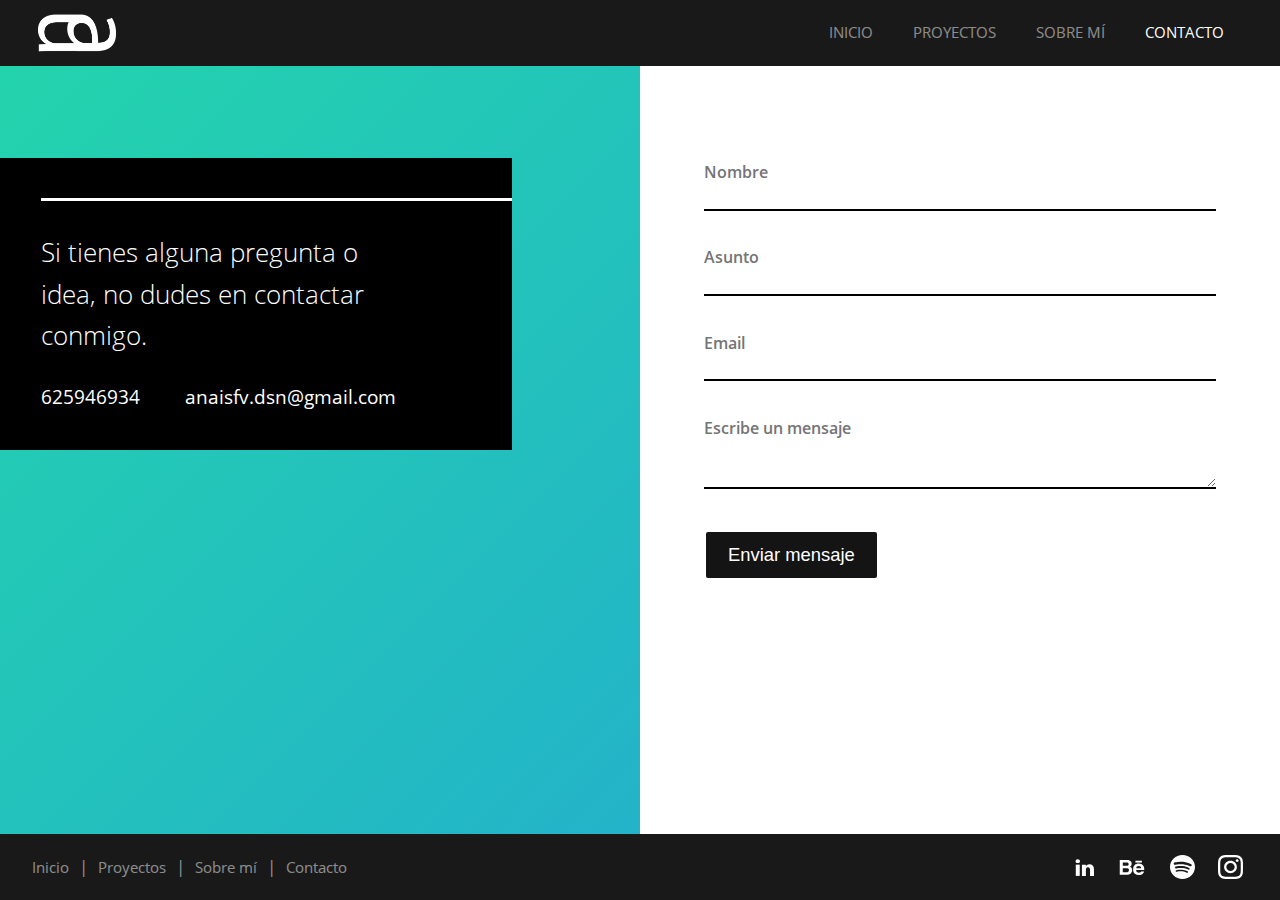
<file: contacto.html>
<!DOCTYPE html>
<html lang="es">

<head>
  <meta charset="utf-8">
  <meta name=“description” content="Portfolio de Anaís Fernández Villar, diseñadora gráfica y desarrolladora web">
  <meta name="viewport" content="width=device-width, initial-scale=1.0">
  <link rel="stylesheet" type="text/css" href="styles/contacto.css">
  <link id="favicon" rel="shortcut icon" href="img/logo.ico" type="image/x-icon">
  <title>Anaís Fernández | Diseño & desarrollo web</title>
  <script async src="javascript/sobre-nosotros.js"></script>
  <script async src="javascript/index.js"></script>
</head>

<body>

  <header>
    <nav>
      <a href="index.html">
        <div>
          <img src="img/logo.png" alt="logotipo de DOM SUM" class="logo" loading="lazy">
        </div>
      </a>
      <ul>
        <li><a href="index.html">Inicio</a></li>
        <li><a href="proyecto.html">Proyectos</a></li>
        <li><a href="sobremi.html">Sobre mí</a></li>
        <li><a href="contacto.html"  class="activo">Contacto</a></li>
      </ul>

      <button class="menu-ham" type="button">
        <span class="br-1"></span>
        <span class="br-2"></span>
        <span class="br-3"></span>
      </button>
    </nav>
  </header>
  <main>

  
    <section class="container-form">
      <div class="photo-form gradient" >
        <div class="black">
        <h1>Si tienes alguna pregunta o idea,
          no dudes en  contactar conmigo.</h1>
          <p>625946934</p>
          <p>anaisfv.dsn@gmail.com</p>
        </div>
      </div>
      <div class="form-fields">

        <form id="form" class="form">
  
          <fieldset id="formulario-contacto">
            <div>

              <input class="feedback-input" type="text" name="name" id="name" placeholder="Nombre">
              <p class="warnings" id="warning-name"></p>
            </div>
            <div>
              <input class="feedback-input" type="text" name="name" id="name" placeholder="Asunto">
              <p class="warnings" id="warning-name"></p>
            </div>
            <div>
              <input class="feedback-input" type="email" name="email" id="email" placeholder="Email">
              <p class="warnings" id="warning-email"></p>
            </div>
            <div>
              <textarea class="feedback-input" name="message" id="message" placeholder="Escribe un mensaje"></textarea>
              <p class="warnings" id="warning-message"></p>
            </div>
            <div class="submit">
              <input type="submit" value="Enviar mensaje" id="button-send">
            </div>
          </fieldset>
        </form>
      </div>
    </section>
  </main>
  <footer>
    <div> 
      <div class="footer-right">
        <a href="https://www.linkedin.com/in/ana%C3%ADs-fern%C3%A1ndez-774872158/" aria-label="Ir a su cuenta de Facebook">
          <img src="img/linkedin.svg" alt="logotipo de facebook" loading="lazy">
        </a>
        <a href="https://www.behance.net/anaisfernandezvillar" aria-label="Ir a su cuenta de Youtube" style="width: 40px;">
          <img src="img/behance.svg" alt="logotipo de youtube" loading="lazy" >
        </a>
        <a href="https://open.spotify.com/user/sianko_" aria-label="Ir a su cuenta de Twitter">
          <img src="img/spotify.svg" alt="logotipo de twitter" loading="lazy">
        </a>
        <a href="https://www.instagram.com/sianko_/" aria-label="Ir a su cuenta de Instagram">
          <img src="img/instagram.svg" alt="logotipo de instagram" loading="lazy">
        </a>
      </div>
      <div class="footer-left">
        <ul>
          <li><a href="index.html">Inicio</a></li>
          <li><a href="proyecto.html">Proyectos</a></li>
          <li><a href="sobremi.html">Sobre mí</a></li>
          <li><a href="sobre-nosotros.html">Contacto</a></li>
        </ul>
      </div>
    </div>
  </footer>
</body>

</html>
</file>
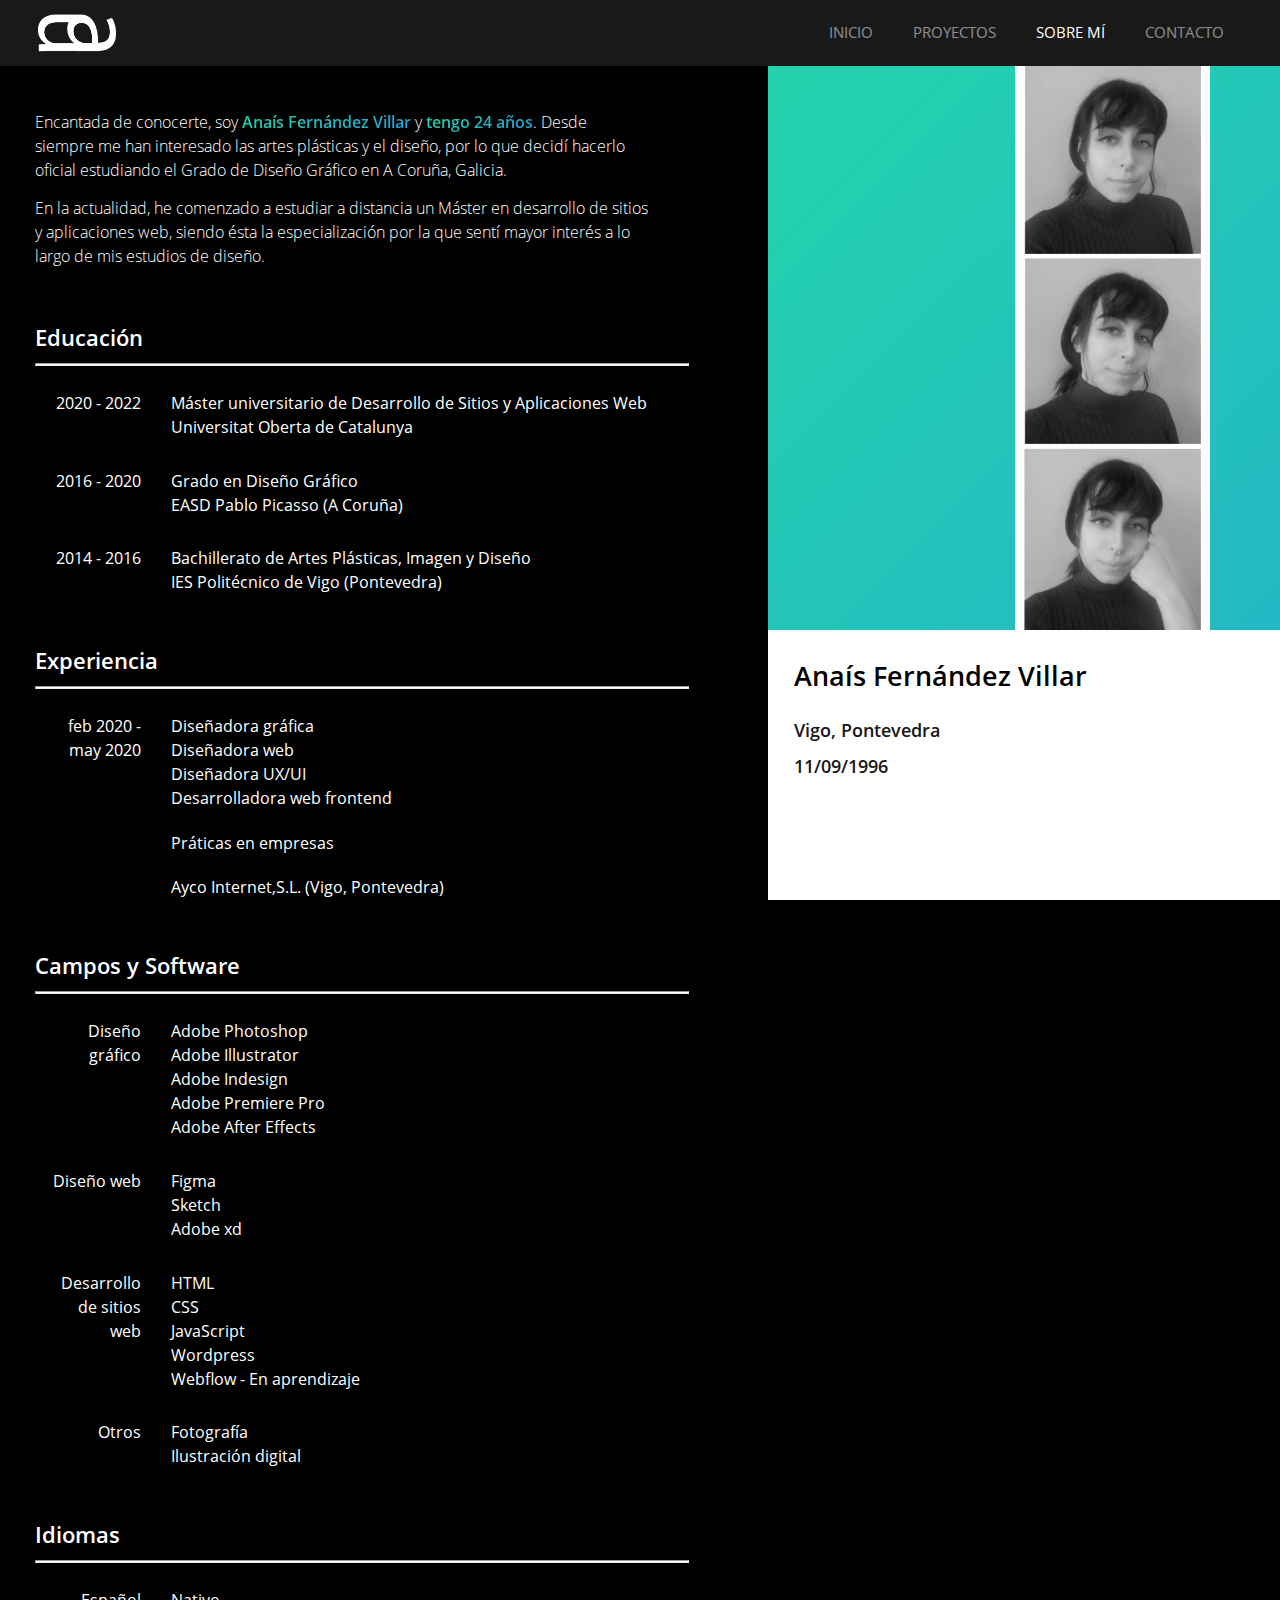
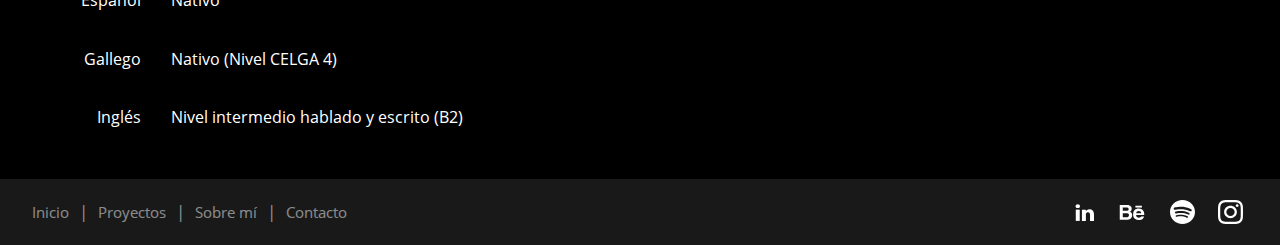
<file: sobremi.html>
<!DOCTYPE html>
<html lang="es">

<head>
  <meta charset="utf-8">
  <meta name=“description” content="Portfolio de Anaís Fernández Villar, diseñadora gráfica y desarrolladora web">
  <meta name="viewport" content="width=device-width, initial-scale=1.0">
  <link rel="stylesheet" type="text/css" href="styles/sobremi.css">
  <link id="favicon" rel="shortcut icon" href="img/logo.ico" type="image/x-icon">
  <title>Anaís Fernández | Diseño & desarrollo web</title>
  <script async src="javascript/index.js"></script>
</head>

<body>

  <header>
    <nav>
      <a href="index.html">
        <div>
          <img src="img/logo.png" alt="logotipo de DOM SUM" class="logo" loading="lazy">
        </div>
      </a>
      <ul>
        <li><a href="index.html">Inicio</a></li>
        <li><a href="proyecto.html">Proyectos</a></li>
        <li><a href="sobremi.html"  class="activo">Sobre mí</a></li>
        <li><a href="contacto.html">Contacto</a></li>
      </ul>

      <button class="menu-ham" type="button">
        <span class="br-1"></span>
        <span class="br-2"></span>
        <span class="br-3"></span>
      </button>
    </nav>
  </header>
  <main>

  <div class="flexbox">
    <article class="main">
      <div class="introduction">
        <p>Encantada de conocerte, soy <spam>Anaís Fernández Villar</spam> y <spam>tengo 24 años</spam>. Desde siempre me han interesado las artes plásticas y el diseño, por lo que decidí hacerlo oficial estudiando el Grado de Diseño Gráfico en A Coruña, Galicia.
        </p>
        <p>En la actualidad, he comenzado a estudiar a distancia un Máster en desarrollo de sitios y aplicaciones web, siendo ésta la especialización por la que sentí mayor interés a lo largo de mis estudios de diseño.
        </p>

</div>
      <div class="tittle"><h1>Educación</h1><hr>
           
          
          </div>
          <div class="flexbox-container">
            <div>
              <p>2020 - 2022<br></p>
        
            </div>
            <div>
              <p>Máster universitario de Desarrollo de Sitios y Aplicaciones Web<br>Universitat Oberta de Catalunya</p>
        
            </div>
            
            
          </div>
          <div class="flexbox-container">

          <div>
            <p>2016 - 2020<br></p>
          </div>
          <div>
            <p>Grado en Diseño Gráfico<br>EASD Pablo Picasso (A Coruña)</p>
          </div></div>
          <div class="flexbox-container">

            <div>
              <p>2014 - 2016<br></p>
            </div>
            <div>
              <p>Bachillerato de Artes Plásticas, Imagen y Diseño<br>IES Politécnico de Vigo (Pontevedra)</p>
            </div></div>
            
          <div class="tittle"> <h1>Experiencia</h1><hr >
           
          
          </div>
          <div class="flexbox-container">
         
            
          </div>
          <div class="flexbox-container">

          <div>
            <p>feb 2020 -<br>may 2020</p>
          </div>
          <div>
            <p>Diseñadora gráfica<br>Diseñadora web<br>Diseñadora UX/UI<br>Desarrolladora web frontend</p>
            <p class="experience">Práticas en empresas</p>
            <p class="experience">Ayco Internet,S.L. (Vigo, Pontevedra)</p>




          </div></div>
          <div class="tittle"> <h1>Campos y Software</h1><hr >
         
        
          </div>
          <div class="flexbox-container">
            <div>
              <p>Diseño gráfico<br></p>
        
            </div>
            <div>
              <p>Adobe Photoshop</p>
              <p>Adobe Illustrator</p>
              <p>Adobe Indesign</p>
              <p>Adobe Premiere Pro</p>
              <p>Adobe After Effects</p>
            </div>
            
            
          </div>
          <div class="flexbox-container">

          <div>
            <p>Diseño web<br></p>
          </div>
          <div>
            <p>Figma</p>
            <p>Sketch</p>
            <p>Adobe xd</p>


          </div></div>
          <div class="flexbox-container">

            <div>
              <p>Desarrollo de sitios web<br></p>
            </div>
            <div>
              <p>HTML</p>
              <p>CSS</p>
              <p>JavaScript</p>
              <p>Wordpress</p>
              <p>Webflow - En aprendizaje</p>

            </div></div>
            <div class="flexbox-container">

              <div>
                <p>Otros<br></p>
              </div>
              <div>
                <p>Fotografía</p>
                <p>Ilustración digital</p>

              </div>
            </div> 
            
            
            <div class="tittle"> <h1>Idiomas</h1><hr >
           
          
          </div>
          <div class="flexbox-container">
            <div>
              <p>Español<br></p>
        
            </div>
            <div>
              <p>Nativo</p>
        
            </div>
            
            
          </div>
          <div class="flexbox-container">

          <div>
            <p>Gallego<br></p>
          </div>
          <div>
            <p>Nativo (Nivel CELGA 4)</p>
          </div></div>
          <div class="flexbox-container">

            <div>
              <p>Inglés<br></p>
            </div>
            <div>
              <p>Nivel intermedio hablado y escrito (B2)</p>
            </div></div>
          
        
      </article>
      <section class="side gradient"  id="slider">
        
       
          <figure>
          <img src="img/anaisfoto.jpg" alt="">
<img src="img/anaisfoto.jpg" alt="">          <img src="img/anaisfoto.jpg" alt="">
<img src="img/anaisfoto.jpg" alt="">          <img src="img/anaisfoto.jpg" alt="">

          
          </figure> <div class="white">
            <h1>Anaís <spam>Fernández Villar</spam> <spam class="apellidos">F. V.</spam></h1>
            <p>Vigo, Pontevedra</p>
            <p>11/09/1996</p>
            
          </div>
          
      </section>
    </div>

  </main>
 

  <footer>
    <div>
      <div class="footer-right">
        <a href="https://www.linkedin.com/in/ana%C3%ADs-fern%C3%A1ndez-774872158/"
          aria-label="Ir a su cuenta de Facebook">
          <img src="img/linkedin.svg" alt="logotipo de facebook" loading="lazy">
        </a>
        <a href="https://www.behance.net/anaisfernandezvillar" aria-label="Ir a su cuenta de Youtube"
          style="width: 40px;">
          <img src="img/behance.svg" alt="logotipo de youtube" loading="lazy">
        </a>
        <a href="https://open.spotify.com/user/sianko_" aria-label="Ir a su cuenta de Twitter">
          <img src="img/spotify.svg" alt="logotipo de twitter" loading="lazy">
        </a>
        <a href="https://www.instagram.com/sianko_/" aria-label="Ir a su cuenta de Instagram">
          <img src="img/instagram.svg" alt="logotipo de instagram" loading="lazy">
        </a>
      </div>
      <div class="footer-left">
        <ul>
          <li><a href="index.html">Inicio</a></li>
          <li><a href="proyecto.html">Proyectos</a></li>
          <li><a href="sobremi.html">Sobre mí</a></li>
          <li><a href="sobre-nosotros.html">Contacto</a></li>
        </ul>
      </div>
    </div>
  </footer>
</body>

</html>
</file>
<file: styles/contacto.css>
/* open-sans-300 - latin */
@font-face {
  font-family: 'Open Sans';
  font-style: normal;
  font-weight: 300;
  font-display: swap;
  src: url('../fonts/open-sans-v20-latin-300.eot'); /* IE9 Compat Modes */
  src: local(''),
       url('../fonts/open-sans-v20-latin-300.eot?#iefix') format('embedded-opentype'), /* IE6-IE8 */
       url('../fonts/open-sans-v20-latin-300.woff2') format('woff2'), /* Super Modern Browsers */
       url('../fonts/open-sans-v20-latin-300.woff') format('woff'), /* Modern Browsers */
       url('../fonts/open-sans-v20-latin-300.ttf') format('truetype'), /* Safari, Android, iOS */
       url('../fonts/open-sans-v20-latin-300.svg#OpenSans') format('svg'); /* Legacy iOS */
}

/* open-sans-regular - latin */
@font-face {
  font-family: 'Open Sans';
  font-style: normal;
  font-weight: 400;
  font-display: swap;
  src: url('../fonts/open-sans-v20-latin-regular.eot'); /* IE9 Compat Modes */
  src: local(''),
       url('../fonts/open-sans-v20-latin-regular.eot?#iefix') format('embedded-opentype'), /* IE6-IE8 */
       url('../fonts/open-sans-v20-latin-regular.woff2') format('woff2'), /* Super Modern Browsers */
       url('../fonts/open-sans-v20-latin-regular.woff') format('woff'), /* Modern Browsers */
       url('../fonts/open-sans-v20-latin-regular.ttf') format('truetype'), /* Safari, Android, iOS */
       url('../fonts/open-sans-v20-latin-regular.svg#OpenSans') format('svg'); /* Legacy iOS */
}

/* open-sans-600 - latin */
@font-face {
  font-family: 'Open Sans';
  font-style: normal;
  font-weight: 600;
  font-display: swap;
  src: url('../fonts/open-sans-v20-latin-600.eot'); /* IE9 Compat Modes */
  src: local(''),
       url('../fonts/open-sans-v20-latin-600.eot?#iefix') format('embedded-opentype'), /* IE6-IE8 */
       url('../fonts/open-sans-v20-latin-600.woff2') format('woff2'), /* Super Modern Browsers */
       url('../fonts/open-sans-v20-latin-600.woff') format('woff'), /* Modern Browsers */
       url('../fonts/open-sans-v20-latin-600.ttf') format('truetype'), /* Safari, Android, iOS */
       url('../fonts/open-sans-v20-latin-600.svg#OpenSans') format('svg'); /* Legacy iOS */
}

*{
  padding: 0;
  margin: 0;
  text-decoration: none;
}

body{
  background-color: black;  
  font: 300 15px/1.5 "Open sans";
}

ul, li, a, p, figcaption{
  font: 400 15px/1.5 "Open sans",sans-serif;
}
/* Header */
header{ 
  z-index: 100; 
  position:absolute;
}

nav{
  background: rgb(25,25,25);
  height: 66px;
  width: 100vw;   
  position: fixed; 
  z-index: 10;  
}

/* Logotipo */
nav a div{
  position: absolute;
  top: 0;
  bottom: 0;
  left: 3%;
  margin: auto;
  height: 27px;
  display: flex;
  align-items: center;
}

nav a img{
  height: 40px;
  display: table-cell;
  vertical-align: middle;
}

nav a img:hover{
  opacity:70%;
}

nav a div p{
  font-size: 1.1rem;
  color: white;
  margin-left: 8px;
}



nav ul{
  float: right;
  margin-right: 3%;
}

nav ul li{
  display: inline-block;
  line-height: 4.1rem;
  margin: 0 8px;
  font-size: 0.88rem;
  text-transform: uppercase;
}

nav ul li a{
  opacity: 0.5;
  padding: 4px 10px;
  color:white;
}

.activo{
  opacity: 1;
}

nav ul li a:hover{
  border-bottom: 1px solid white ;
  opacity: 1;
}

/* Menú responsive */
.menu-ham{
  display: none;
  background-color: transparent;
  cursor: pointer;
  border: none;
}

.menu-ham span{
  background-color: white;
  display: block;
  height: 4px;
  width: 28px;
  margin: 5px auto;
  border-radius: 1px;
}

/* Animaciones menú responsive */
.br-1.animation{
  transform: rotate(-45deg) translate(-5px, 7.8px);
  transition: 0.4s;
}

.br-2.animation{
  opacity: 0; 
}

.br-3.animation{
  transform: rotate(45deg) translate(-5px, -7.8px);
  transition: 0.4s;
}

/* media queries header*/
@media (max-width: 1100px){

  nav a div {
    left: 4%;
  }
  }
@media (max-width: 768px){

  .menu-ham{
    display: block;
    position: absolute;
    right: 5.5%;
    top: 0;
    bottom: 0;
    margin: auto; 
  }
  nav a div {
    left: 3%;
  }

  nav a img{
    padding-left: 15%;
  }

  nav ul {
    position: fixed;
    width: 100%;
    height: 100vh;
    top: 66px;
    left: -100%;
    text-align: center;
    transition: all .5s;
    font-size: 1rem;
  }

  nav ul.show{
    background-color: rgba(25,25,25,0.95);
    left: 0;
  }

  nav ul li{
    line-height: 2rem;
    text-align: center;
    display: block;
    margin: 26px 0;
    border-bottom: 2px solid rgba(160,160,160,0.3);
    padding-bottom: 20px;
  }

  nav ul li a{
    opacity: 1;
  }
}






/* footer */

footer {
  background: rgb(25,25,25);
  min-height: 66px;
  width: 100vw;
  z-index: 10;
  position: absolute;
  margin-top: 2%;
  bottom:0;
}
footer > div{
  padding-left:2.5%;
  padding-right:2.5%;
  margin: 0 auto;
}

.footer-left ul li {
  line-height: 4.1rem;
  font-size: 1.05rem;
  display:inline-block;
}

.footer-left ul li a{
  color: white;
  opacity:0.5;
}

.footer-left ul li a:hover{
  color:white;
  opacity:1;
}

.footer-left ul li::after {
  content: "|";
  margin-left:10px;
  margin-right:6px;
  color: #8f9296;
}

.footer-left ul li:last-child::after {
  content: "";
}

.footer-right {
  float: right;   
  color: white;
}

.footer-right a {
  display: inline-flex;
  color: white;
  height: 35px;
  width: 35px;
  justify-content: center;
  align-items: center;
  text-decoration: none;
  border-radius: 1px;
  margin-left: 9px;
  transition: transform 0.3s;
  margin-top:15.5px;
}

.footer-right a:hover{
  transform: scale(1.25); 
}

.footer-right a:active{
  background-color: black;
}

.footer-right img{
  width: 70%;
  height: 70%;
}

/* media queries footer */
@media (max-width: 1100px){

  footer > div {
    padding-left: 4%;
    padding-right: 4%;
  }
  }
@media (max-width: 768px){

  footer {
    height: 111.5px;
    padding-bottom: 24px;
    padding-top: 12px;
    text-align: center;
  }
  .footer-left ul li{
    line-height: 2rem;
  }

  .footer-right {
    float: none;
    padding-bottom: 4%;
  }
}

@media (max-width: 576px){
  .footer-left ul li {
    line-height: 2rem;
  }
}

















/* main sobre nosotros */

/* descripción de la empresa */














/* formulario de contacto */
.photo-form,
.form-fields{
  flex: 50%; 
  background-color: white;
}

.container-about-us,
.container-form{
  display: flex;

}

.photo-form > div {
  color: white;
}


.gradient {
  background: linear-gradient(-45deg,#eed152, #e73c7e, #23a6d5, #23d5ab);
 background-size: 400% 400%;
 animation: my-gradient 15s ease infinite;
}

.gradient > div{
  background-color:black;
  width:40%;
  height: 37%;
  left:0;
  top: 17.5%;
 }
 
 .gradient > div h1 {
 
   border-top: white 3px solid;
   margin-top: 8%;
   margin-left: 8%;
   font-weight: 300;
   font-size: 1.6rem;
   padding-top:6%;
   padding-right: 22%;
 text-align: left;
 }
 

 .gradient > div p  {
  text-align: left;
  margin-left: 8%;
  font-size:1.2rem;
  padding-bottom:4%;
  display: inline;
 }
 
 .gradient > div img  {
   width:25px;
   display:flex;
   filter:invert(100%);
   display: inline;
   text-align: initial;
   margin-left: 8%;
  }
@keyframes my-gradient {
	0% {
		background-position: 0% 50%;
	}
	50% {
		background-position: 100% 50%;
	}
	100% {
		background-position: 0% 50%;
	}
}
.photo-form div h1{
  font-size: 1.6rem;
  padding-bottom: 5%;
  line-height:2.6rem;

}

.form-fields{
  padding-top: 2%;
}


form div{
  padding-top: 3%;
  padding-bottom: 3%;
}
fieldset{
  border:0;
}

.feedback-input{
  font-size: 1rem;
  width: 100%;
  box-sizing: border-box;
  border:none;
  border-bottom: 2px solid black;
  font-family: 'Open sans', sans-serif;
  font-weight: 600;
  padding-bottom: 5%;
}
textarea {
  padding-bottom: 5%;
  resize: vertical;

}
.feedback-input:focus {
  color: grey;
  outline: none; 
}

#button-send {
  cursor: pointer;
  background-color: rgb(20,20,20);
  color: white;
  font-size: 1.15rem;
  padding:12px 22px;
  border-radius: 4px;
  font-weight: 300;
  margin-bottom: 4%;
  border:2px solid white;
}

#button-send:hover {
  opacity:0.8;

  animation: fluido 10s ease-in-out infinite;
  background: linear-gradient(-45deg, #eed152, #e73c7e, #23a6d5, #23d5ab);
  background-size: 300%;
color:black;

}

@keyframes fluido {
    0% { background-position: 0 50% }
    50% { background-position: 100% 50% }
    100% { background-position: 0 50% }
}





#button-send:active {
  opacity:1;
  color:black;
  background-color: white;
  font-weight: 500;
  border:2px solid rgb(20,20,20);
}

.warnings{
  color:rgb(233,26,26);
  text-align: left;
  padding-top: 1%;
}

/* media queries sobre nosotros */







@media (max-width: 1100px){

.gradient > div h1 {
 
  padding-right: 5%;

}.gradient > div {
  width: 43%;
 
}.gradient > div p:last-child {
  margin-right:8%;
}
}

@media (min-width: 768px){

  form {
    width: 80%;
    margin: 0 auto;
    padding-top: 120px;
  }.gradient > div {
    height: auto;
    padding-bottom: 3%;
    position:absolute;
  }.container-form {
    min-height: 100vh;
  }}
  
  
  
  form {
    width: 80%;
    margin: 0 auto;
  }.gradient > div {
    height: auto;
    padding-bottom: 3%;
  }.container-form {
  }
  



@media (max-width: 900px){
footer {
  margin-top: 0;
  position: relative;

}  .container-about-us, .container-form {
  display: block;
}.gradient > div {

  position: relative;
}.gradient {

  padding-top: 8%;
  padding-bottom: 8%;
}.gradient > div {
  width: 82%;
  margin-left: 8%;
}.gradient > div h1 {
  border-top: 0;
  
}.gradient > div {
  padding-bottom: 4.5%;
}form {
 
  padding-top: 4%;
}.gradient > div h1 {
  padding-right: 8%;
  font-weight:600;
}
}


@media (max-width: 768px){
 

  .gradient {
    padding-top: 3%;
    padding-bottom: 4%;
  }form {
  width: 85%;
  margin: 0 auto;
  padding-top: 5%;
  padding-bottom: 3%;
}.gradient > div {

  width: 100%;
  margin: 0 auto;
  background: transparent;
  color: black;
}.gradient > div p {
  text-align: left;
  margin-left: 8%;
  font-size: 1.4rem;
  padding-bottom: 4%;
  display: inline;
  font-weight: 600;
}

  }

  @media (max-width:  576px){
    .gradient {
      padding-top: 10%;
      padding-bottom: 6%;
  }

.gradient > div h1 {
  padding-right: 8%;
  font-weight: 600;
  font-size: 1.4rem;
  margin-top: 12%;
  padding-bottom: 8%;
  line-height: 2rem;
}
.gradient > div p {

    text-align: left;
    margin-left: 8%;
    font-size: 1.4rem;
    padding-bottom: 4%;
    display: inline;
    font-weight: 600;
    font-size: 1.2rem;
    line-height: 38px;

}form {
  padding-top: 8%;
  padding-bottom: 6%;
}
  }
</file>
<file: styles/sobremi.css>
/* open-sans-300 - latin */
@font-face {
  font-family: 'Open Sans';
  font-style: normal;
  font-weight: 300;
  font-display: swap;
  src: url('../fonts/open-sans-v20-latin-300.eot'); /* IE9 Compat Modes */
  src: local(''),
       url('../fonts/open-sans-v20-latin-300.eot?#iefix') format('embedded-opentype'), /* IE6-IE8 */
       url('../fonts/open-sans-v20-latin-300.woff2') format('woff2'), /* Super Modern Browsers */
       url('../fonts/open-sans-v20-latin-300.woff') format('woff'), /* Modern Browsers */
       url('../fonts/open-sans-v20-latin-300.ttf') format('truetype'), /* Safari, Android, iOS */
       url('../fonts/open-sans-v20-latin-300.svg#OpenSans') format('svg'); /* Legacy iOS */
}

/* open-sans-regular - latin */
@font-face {
  font-family: 'Open Sans';
  font-style: normal;
  font-weight: 400;
  font-display: swap;
  src: url('../fonts/open-sans-v20-latin-regular.eot'); /* IE9 Compat Modes */
  src: local(''),
       url('../fonts/open-sans-v20-latin-regular.eot?#iefix') format('embedded-opentype'), /* IE6-IE8 */
       url('../fonts/open-sans-v20-latin-regular.woff2') format('woff2'), /* Super Modern Browsers */
       url('../fonts/open-sans-v20-latin-regular.woff') format('woff'), /* Modern Browsers */
       url('../fonts/open-sans-v20-latin-regular.ttf') format('truetype'), /* Safari, Android, iOS */
       url('../fonts/open-sans-v20-latin-regular.svg#OpenSans') format('svg'); /* Legacy iOS */
}

/* open-sans-600 - latin */
@font-face {
  font-family: 'Open Sans';
  font-style: normal;
  font-weight: 600;
  font-display: swap;
  src: url('../fonts/open-sans-v20-latin-600.eot'); /* IE9 Compat Modes */
  src: local(''),
       url('../fonts/open-sans-v20-latin-600.eot?#iefix') format('embedded-opentype'), /* IE6-IE8 */
       url('../fonts/open-sans-v20-latin-600.woff2') format('woff2'), /* Super Modern Browsers */
       url('../fonts/open-sans-v20-latin-600.woff') format('woff'), /* Modern Browsers */
       url('../fonts/open-sans-v20-latin-600.ttf') format('truetype'), /* Safari, Android, iOS */
       url('../fonts/open-sans-v20-latin-600.svg#OpenSans') format('svg'); /* Legacy iOS */
}
 
*{
  padding: 0;
  margin: 0;
  text-decoration: none;
}

body{
  background-color: black;  
  font: 300 15px/1.5 "Open sans";
}

ul, li, a, p, figcaption{
  font: 400 15px/1.5 "Open sans",sans-serif;
}
/* Header */
header{ 
  z-index: 100; 
  position:absolute;
}

nav{
  background: rgb(25,25,25);
  height: 66px;
  width: 100vw;   
  position: fixed; 
  z-index: 10;  
}

/* Logotipo */
nav a div{
  position: absolute;
  top: 0;
  bottom: 0;
  left: 3%;
  margin: auto;
  height: 27px;
  display: flex;
  align-items: center;
}

nav a img{
  height: 40px;
  display: table-cell;
  vertical-align: middle;
}
nav a img:hover{
  opacity:70%;
}

nav a div p{
  font-size: 1.1rem;
  color: white;
  margin-left: 8px;
}



nav ul{
  float: right;
  margin-right: 3%;
}

nav ul li{
  display: inline-block;
  line-height: 4.1rem;
  margin: 0 8px;
  font-size: 0.88rem;
  text-transform: uppercase;
}

nav ul li a{
  opacity: 0.5;
  padding: 4px 10px;
  color:white;
}

.activo{
  opacity: 1;
}

nav ul li a:hover{
  border-bottom: 1px solid white ;
  opacity: 1;
}

/* Menú responsive */
.menu-ham{
  display: none;
  background-color: transparent;
  cursor: pointer;
  border: none;
}

.menu-ham span{
  background-color: white;
  display: block;
  height: 4px;
  width: 28px;
  margin: 5px auto;
  border-radius: 1px;
}

/* Animaciones menú responsive */
.br-1.animation{
  transform: rotate(-45deg) translate(-5px, 7.8px);
  transition: 0.4s;
}

.br-2.animation{
  opacity: 0; 
}

.br-3.animation{
  transform: rotate(45deg) translate(-5px, -7.8px);
  transition: 0.4s;
}

/* media queries header*/
@media (max-width: 1100px){

  nav a div {
    left: 4%;
  }
  }
@media (max-width: 768px){

  .menu-ham{
    display: block;
    position: absolute;
    right: 5.5%;
    top: 0;
    bottom: 0;
    margin: auto; 
  }
  nav a div {
    left: 3%;
  }

  nav a img{
    padding-left: 15%;
  }

  nav ul {
    position: fixed;
    width: 100%;
    height: 100vh;
    top: 66px;
    left: -100%;
    text-align: center;
    transition: all .5s;
    font-size: 1rem;
  }

  nav ul.show{
    background-color: rgba(25,25,25,0.95);
    left: 0;
  }

  nav ul li{
    line-height: 2rem;
    text-align: center;
    display: block;
    margin: 26px 0;
    border-bottom: 2px solid rgba(160,160,160,0.3);
    padding-bottom: 20px;
  }

  nav ul li a{
    opacity: 1;
  }
}










/* footer */

footer {
  background: rgb(25,25,25);
  min-height: 66px;
  width: 100vw;
  z-index: 10;
  position: absolute;
  margin-top: 2%;
}
footer > div{
  padding-left:2.5%;
  padding-right:2.5%;
  margin: 0 auto;
}

.footer-left ul li {
  line-height: 4.1rem;
  font-size: 1.05rem;
  display:inline-block;
}

.footer-left ul li a{
  color: white;
  opacity:0.5;
}

.footer-left ul li a:hover{
  color:white;
  opacity:1;
}

.footer-left ul li::after {
  content: "|";
  margin-left:10px;
  margin-right:6px;
  color: #8f9296;
}

.footer-left ul li:last-child::after {
  content: "";
}

.footer-right {
  float: right;   
  color: white;
}

.footer-right a {
  display: inline-flex;
  color: white;
  height: 35px;
  width: 35px;
  justify-content: center;
  align-items: center;
  text-decoration: none;
  border-radius: 1px;
  margin-left: 9px;
  transition: transform 0.3s;
  margin-top:15.5px;
}

.footer-right a:hover{
  transform: scale(1.25); 
}

.footer-right a:active{
  background-color: black;
}

.footer-right img{
  width: 70%;
  height: 70%;
}

/* media queries footer */
@media (max-width: 1100px){

  footer > div {
    padding-left: 4%;
    padding-right: 4%;
  }
  }
@media (max-width: 768px){

  footer {
    height: 111.5px;
    padding-bottom: 24px;
    padding-top: 12px;
    text-align: center;
  }
  .footer-left ul li{
    line-height: 2rem;
  }

  .footer-right {
    float: none;
    padding-bottom: 4%;
  }
}

@media (max-width: 576px){
  .footer-left ul li {
    line-height: 2rem;
  }
}








/*main index*/
p {
  font-size: 1rem;
}

article {
  background: black;
  width: 60vw;
  color: white;
  position: relative;
}

.introduction p {
  padding-top: 110px;
  padding-left: 4.5%;
  font-weight: 300;
  width: 80%;
  padding-bottom: 1.5%;

}

.introduction p:last-child {
  padding-top: 0.3%;
  padding-bottom:3%;
}

article spam{

  animation: fluido 10s ease-in-out infinite;
  background: linear-gradient(-45deg, #eed152, #e73c7e, #23a6d5, #23d5ab);
  background-size: 300%;
  -webkit-background-clip: text;
          background-clip: text;
  -webkit-text-fill-color: transparent;
  font-weight: 600;
  }
  @keyframes fluido {
    0% { background-position: 0 50% }
    50% { background-position: 100% 50% }
    100% { background-position: 0 50% }
}
.gradient {
  top: 0;
}
.tittle h1 {
  font-size: 1.35rem;
  padding-top: 4%;
  padding-bottom: 0.5%;
  padding-left: 4.5%;
font-style: bold;  color: white;
}

  hr {
    width: 85%;
    height: 0.6px;
    color: white;
    background-color: white;
    margin-top: 0.7%;
    margin-right: 5.5%;
    margin-left: 4.5%;
    margin-bottom: 2%;
}

.flexbox-container {
	display: -ms-flex;
	display: -webkit-flex;
	display: flex;
  padding-left: 4.5%;
  padding-right:10%;

}

.flexbox-container > div:first-child {
  width: 16%;
  padding: 10px;
  margin-right: 10px;
}
.flexbox-container > div:first-child p {
  padding-bottom: 15%;
  text-align: right;
}

.flexbox-container > div:last-child {
  width: 85%;
  padding: 10px;
  padding-bottom: 3%;
}

.experience{
  padding-top: 4%;
}


section {
  background: linear-gradient(-45deg,#eed152, #e73c7e, #23a6d5, #23d5ab);
 background-size: 400% 400%;
 animation: my-gradient 15s ease infinite;
 height: 100vh;
  position: fixed;
  right: 0;
  width: 40vw;
}

@keyframes my-gradient {
	0% {
		background-position: 0% 50%;
	}
	50% {
		background-position: 100% 50%;
	}
	100% {
		background-position: 0% 50%;
	}
}

section figure img {
  width: auto;
  float: right;
  height: calc(70vh - 66px);
  padding-top: 66px;
  right: 5.5%;
  position: fixed;
  z-index: 10;
  object-fit: cover;

}
section div{
  height:30vh;
  background:white;
  z-index: 6;
  margin: 0;
  right: 0;
  text-align: left;
  font-size: 0;
  bottom:0;
  position:fixed;
  width: 40%;

}

section div h1{
 font-weight:600;
 padding:5%;
 font-size:1.7rem;
 padding-bottom:3%;
}

section div p{
  padding:5%;
  font-size:1.1rem;
  padding-bottom:1%;
  padding-top:1%;
  font-weight:600;
  opacity:0.9;
 }




 @media (max-width: 1100px){

  article, section {
    width: 50vw;;


}section div {
 
  width: 50%;
}

  }




@media (max-width: 768px){
  article {
    padding-top: 70vh;
    padding-bottom: 5%;
}
  article,  .introduction{
    width: 100vw;
height: auto;
position: relative;
}
.introduction p {
  padding-top: 8%;
  width: 85%;

}
.introduction p:last-child {
  padding-bottom: 0;
}



hr {
  width: 89.5%;

}
.tittle h1:first-child {
  padding-top: 8%;
}
.tittle h1 {
  padding-top: 10%;

}

section{
  width: 100vw;
  height:70vh;top: 0;

}
section figure img, section div, section, .gradient {
  position:absolute;
}

section figure {
  width: auto;

}
section div {
  height: 25vh;
  width: 100vw;
 
}
section div h1 {
  font-weight: 600;
  padding: 5%;
  font-size: 2rem;
  padding-bottom: 1%;
  padding-top: 4.5%;
}

}
@media (min-width: 600px){

.apellidos{

  display:none;
  background:black;
}}
@media (max-width: 600px){

  .white spam:first-child{

    display:none;
  } .white {
    height: 22vh;
}}
 






@media (max-width: 576px){
  article {
    padding-bottom: 4%;
}.tittle h1 {
  font-size: 1.3rem;
 
}
  p {
    font-size: 0.9rem;
}.flexbox-container > div:first-child p {
  padding-bottom: 15%;
}.flexbox-container > div:first-child {
  width: 28%;
  padding: 10px;
  margin-right: 10px;
}
}
</file>
